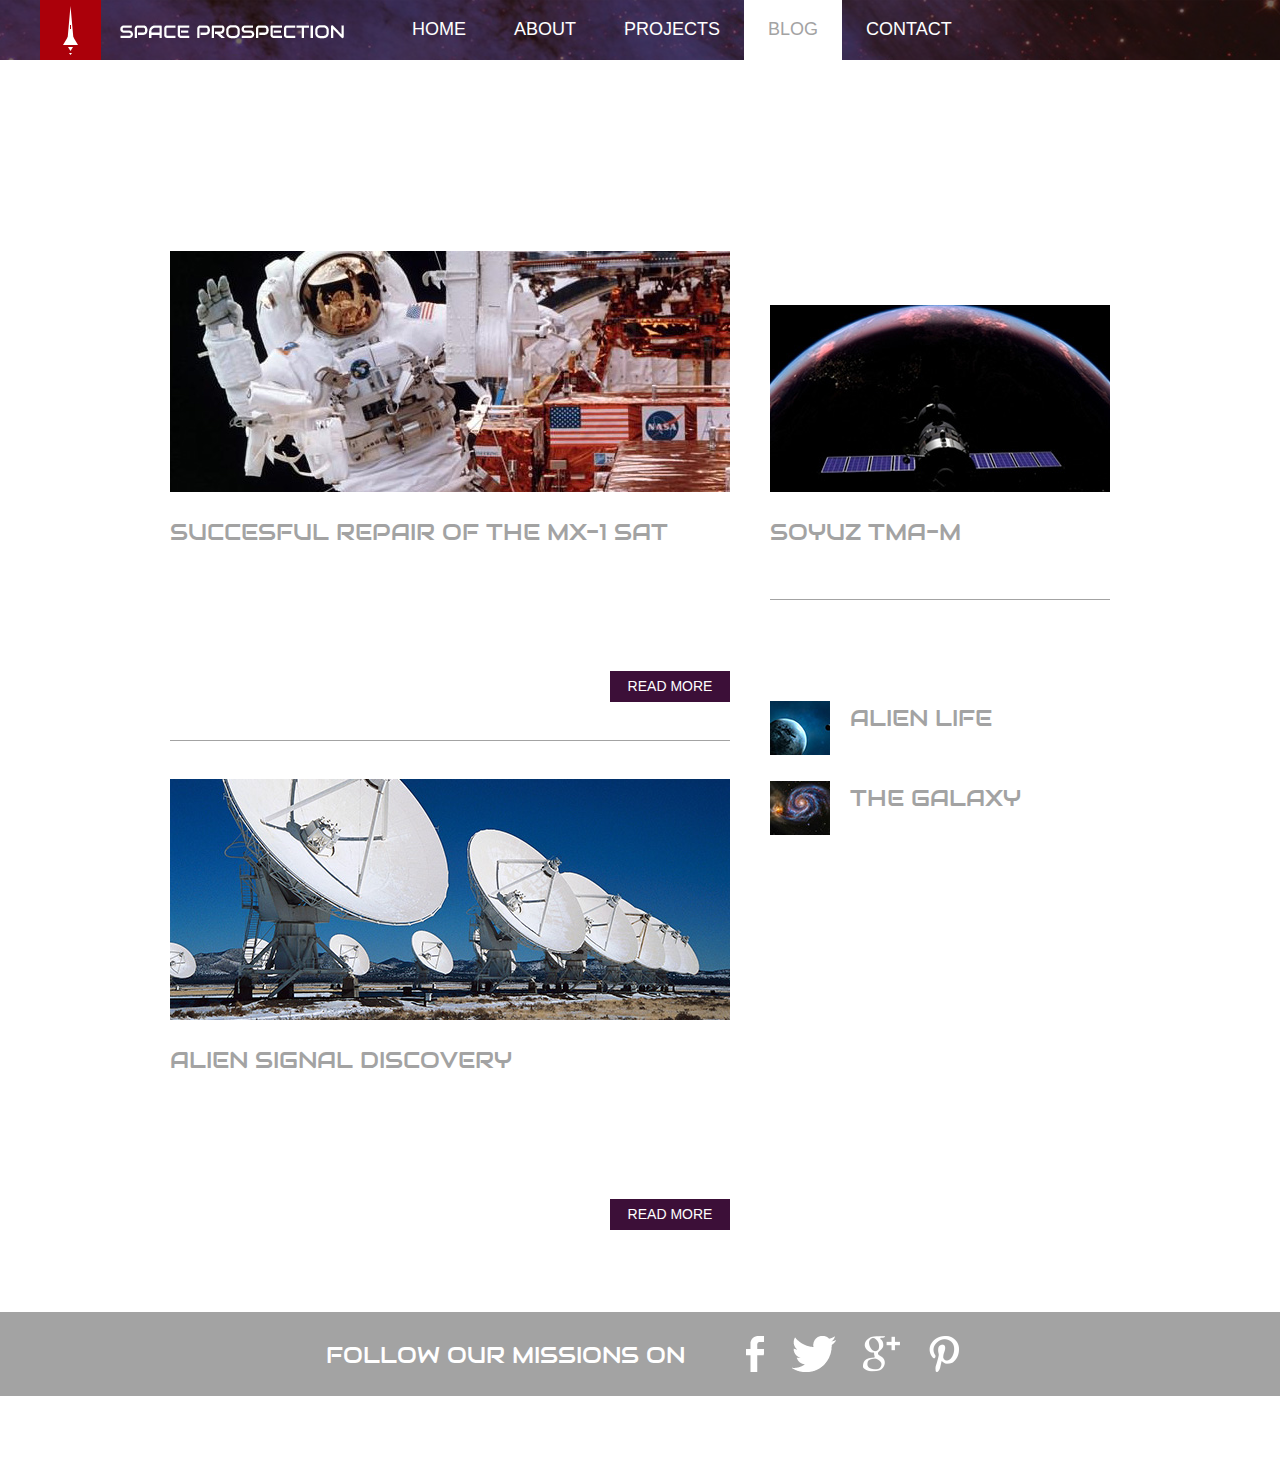
<file: blog.html>
<!doctype html>
<!-- Website template by freewebsitetemplates.com -->
<html>
<head>
	<meta charset="UTF-8">
	<meta name="viewport" content="width=device-width, initial-scale=1.0">
	<title>blog - Space Science Website Template</title>
	<link rel="stylesheet" href="css/style.css" type="text/css">
	<link rel="stylesheet" type="text/css" href="css/mobile.css">
	<script src="js/mobile.js" type="text/javascript"></script>
</head>
<body>
	<div id="page">
		<div id="header">
			<div>
				<a href="index.html" class="logo"><img src="images/logo.png" alt=""></a>
				<ul id="navigation">
					<li>
						<a href="index.html">Home</a>
					</li>
					<li>
						<a href="about.html">About</a>
					</li>
					<li class="menu">
						<a href="projects.html">Projects</a>
						<ul class="primary">
							<li>
								<a href="proj1.html">proj 1</a>
							</li>
						</ul>
					</li>
					<li class="menu selected">
						<a href="blog.html">Blog</a>
						<ul class="secondary">
							<li>
								<a href="singlepost.html">Single post</a>
							</li>
						</ul>
					</li>
					<li>
						<a href="contact.html">Contact</a>
					</li>
				</ul>
			</div>
		</div>
		<div id="body">
			<div class="header">
				<div>
					<h1>Blog</h1>
					<div class="article">
						<ul>
							<li>
								<a href="singlepost.html"><img src="images/astronaut.jpg" alt=""></a>
								<h1>SUCCESFUL REPAIR OF THE MX-1 SAT</h1>
								<span>FEBRUARY 6, 2023</span>
								<p>This website template has been designed by Free Website Templates for you, for free. You can replace all this text with your own text.</p>
								<a href="singlepost.html" class="more">Read More</a>
							</li>
							<li>
								<a href="singlepost.html"><img src="images/satellite-dish.jpg" alt=""></a>
								<h1>ALIEN SIGNAL DISCOVERY</h1>
								<span>FEBRUARY 3, 2023</span>
								<p>You can remove any link to our website from this website template, you're free to use this website template without linking back to us.</p>
								<a href="singlepost.html" class="more">Read More</a>
							</li>
						</ul>
					</div>
					<div class="sidebar">
						<ul>
							<li>
								<h1>FEATURED POSTS</h1>
								<a href="singlepost.html"><img src="images/moon-satellite.jpg" alt=""></a>
								<h2>SOYUZ TMA-M</h2>
								<span>FEBRUARY 6, 2023</span>
							</li>
							<li>
								<h1>RECENT POSTS</h1>
								<ul>
									<li>
										<a href="singlepost.html"><img src="images/alien-life.jpg" alt=""></a>
										<h2>ALIEN LIFE</h2>
										<span>FEBRUARY 3, 2023</span>
									</li>
									<li>
										<a href="singlepost.html"><img src="images/galaxy.jpg" alt=""></a>
										<h2>THE GALAXY</h2>
										<span>FEBRUARY 1, 2023</span>
									</li>
								</ul>
							</li>
						</ul>
					</div>
				</div>
			</div>
		</div>
		<div id="footer">
			<div class="connect">
				<div>
					<h1>FOLLOW OUR  MISSIONS ON</h1>
					<div>
						<a href="http://freewebsitetemplates.com/go/facebook/" class="facebook">facebook</a>
						<a href="http://freewebsitetemplates.com/go/twitter/" class="twitter">twitter</a>
						<a href="http://freewebsitetemplates.com/go/googleplus/" class="googleplus">googleplus</a>
						<a href="http://pinterest.com/fwtemplates/" class="pinterest">pinterest</a>
					</div>
				</div>
			</div>
			<div class="footnote">
				<div>
					<p>&copy; 2023 BY SPACE PROSPECTION | ALL RIGHTS RESERVED</p>
				</div>
			</div>
		</div>
	</div>
</body>
</html>
</file>
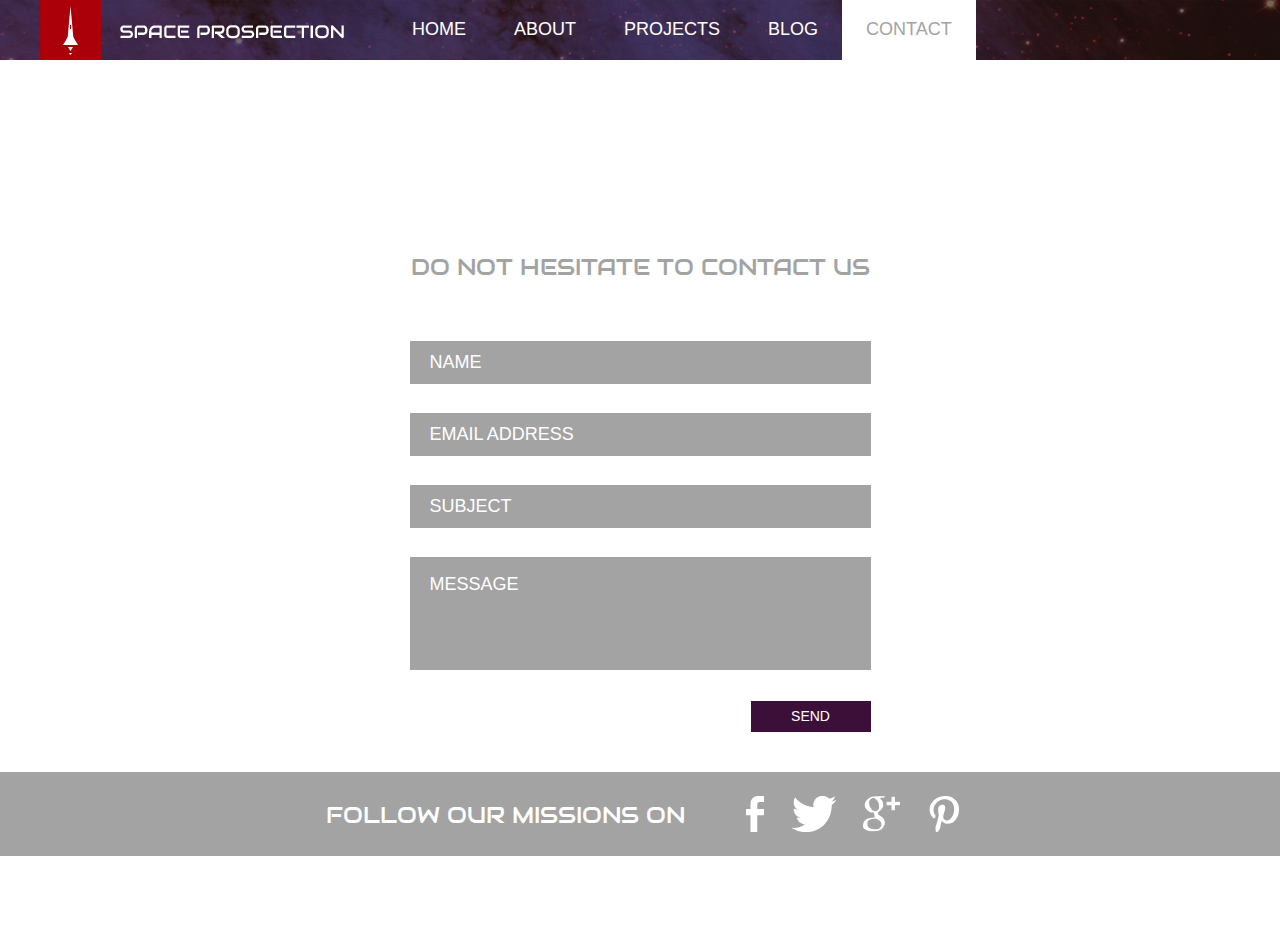
<file: contact.html>
<!doctype html>
<!-- Website template by freewebsitetemplates.com -->
<html>
<head>
	<meta charset="UTF-8">
	<meta name="viewport" content="width=device-width, initial-scale=1.0">
	<title>contact - Space Science Website Template</title>
	<link rel="stylesheet" href="css/style.css" type="text/css">
	<link rel="stylesheet" type="text/css" href="css/mobile.css">
	<script src="js/mobile.js" type="text/javascript"></script>
</head>
<body>
	<div id="page">
		<div id="header">
			<div>
				<a href="index.html" class="logo"><img src="images/logo.png" alt=""></a>
				<ul id="navigation">
					<li>
						<a href="index.html">Home</a>
					</li>
					<li>
						<a href="about.html">About</a>
					</li>
					<li class="menu">
						<a href="projects.html">Projects</a>
						<ul class="primary">
							<li>
								<a href="proj1.html">proj 1</a>
							</li>
						</ul>
					</li>
					<li class="menu">
						<a href="blog.html">Blog</a>
						<ul class="secondary">
							<li>
								<a href="singlepost.html">Single post</a>
							</li>
						</ul>
					</li>
					<li class="selected">
						<a href="contact.html">Contact</a>
					</li>
				</ul>
			</div>
		</div>
		<div id="body">
			<div class="header">
				<div class="contact">
					<h1>Contact</h1>
					<h2>DO NOT HESITATE TO CONTACT US</h2>
					<form action="index.html">
						<input type="text" name="Name" value="Name" onblur="this.value=!this.value?'Name':this.value;" onfocus="this.select()" onclick="this.value='';">
						<input type="text" name="Email Address" value="Email Address" onblur="this.value=!this.value?'Email Address':this.value;" onfocus="this.select()" onclick="this.value='';">
						<input type="text" name="Subject" value="Subject" onblur="this.value=!this.value?'Subject':this.value;" onfocus="this.select()" onclick="this.value='';">
						<textarea name="message" cols="50" rows="7">Message</textarea>
						<input type="submit" value="Send" id="submit">
					</form>
				</div>
			</div>
		</div>
		<div id="footer">
			<div class="connect">
				<div>
					<h1>FOLLOW OUR  MISSIONS ON</h1>
					<div>
						<a href="http://freewebsitetemplates.com/go/facebook/" class="facebook">facebook</a>
						<a href="http://freewebsitetemplates.com/go/twitter/" class="twitter">twitter</a>
						<a href="http://freewebsitetemplates.com/go/googleplus/" class="googleplus">googleplus</a>
						<a href="http://pinterest.com/fwtemplates/" class="pinterest">pinterest</a>
					</div>
				</div>
			</div>
			<div class="footnote">
				<div>
					<p>&copy; 2023 BY SPACE PROSPECTION | ALL RIGHTS RESERVED</p>
				</div>
			</div>
		</div>
	</div>
</body>
</html>
</file>
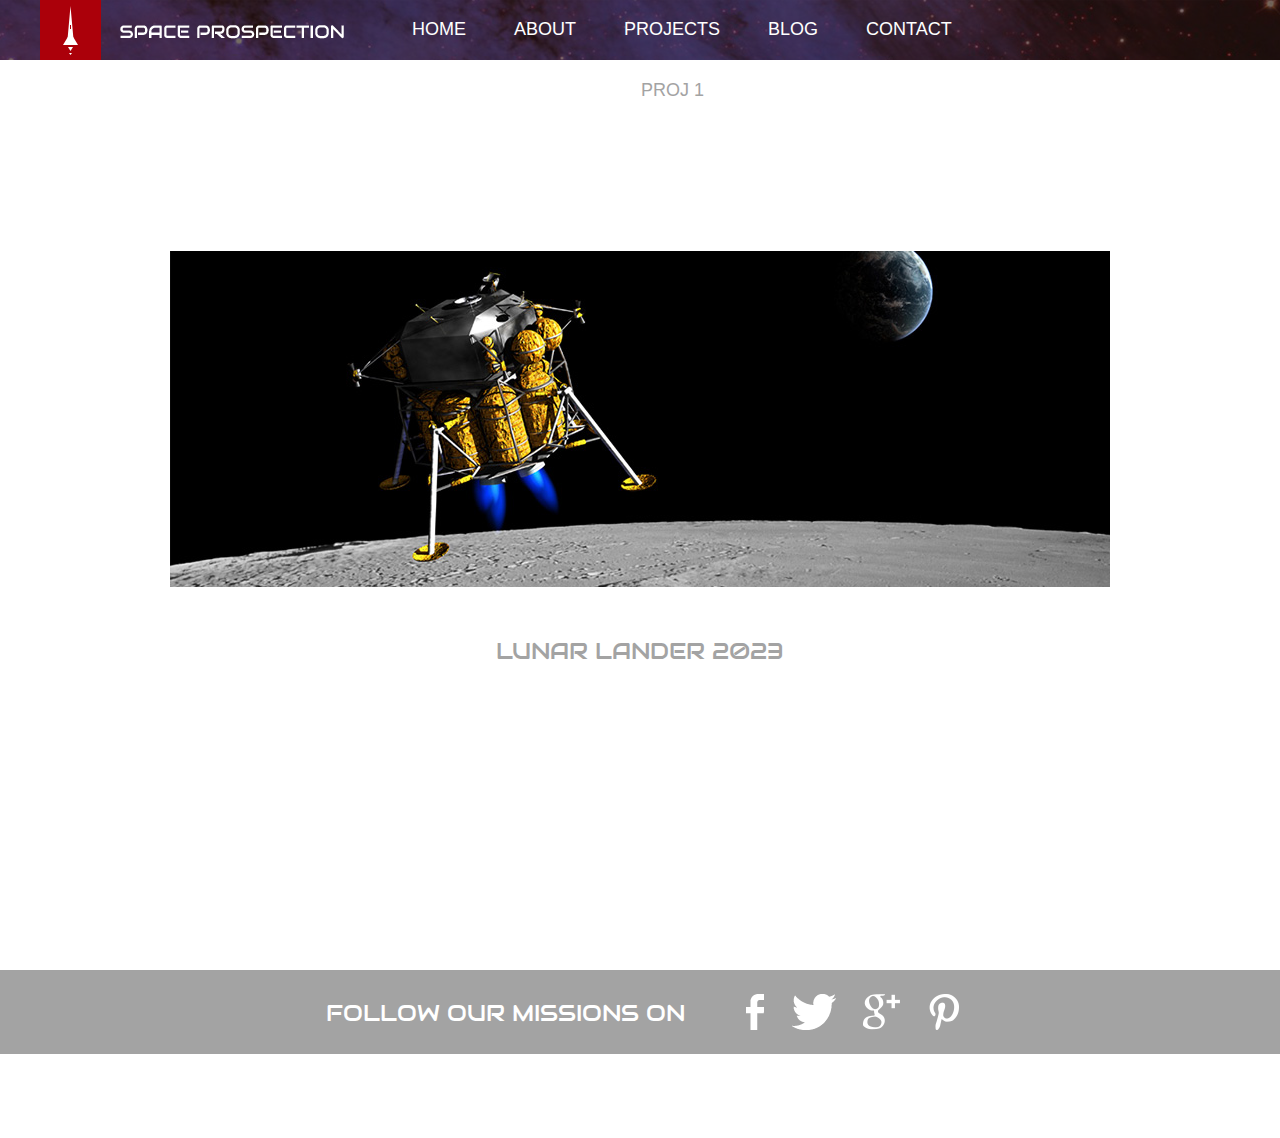
<file: proj1.html>
<!doctype html>
<!-- Website template by freewebsitetemplates.com -->
<html>
<head>
	<meta charset="UTF-8">
	<meta name="viewport" content="width=device-width, initial-scale=1.0">
	<title>proj1 - Space Science Website Template</title>
	<link rel="stylesheet" href="css/style.css" type="text/css">
	<link rel="stylesheet" type="text/css" href="css/mobile.css">
	<script src="js/mobile.js" type="text/javascript"></script>
</head>
<body>
	<div id="page">
		<div id="header">
			<div>
				<a href="index.html" class="logo"><img src="images/logo.png" alt=""></a>
				<ul id="navigation">
					<li>
						<a href="index.html">Home</a>
					</li>
					<li>
						<a href="about.html">About</a>
					</li>
					<li class="menu">
						<a href="projects.html">Projects</a>
						<ul class="primary selected">
							<li>
								<a href="proj1.html">proj 1</a>
							</li>
						</ul>
					</li>
					<li class="menu">
						<a href="blog.html">Blog</a>
						<ul class="secondary">
							<li>
								<a href="singlepost.html">Single post</a>
							</li>
						</ul>
					</li>
					<li>
						<a href="contact.html">Contact</a>
					</li>
				</ul>
			</div>
		</div>
		<div id="body">
			<div class="header">
				<div>
					<h1>Proj 1</h1>
					<img src="images/moon-landing.jpg" alt="">
					<h2>LUNAR LANDER 2023</h2>
					<p>Our website templates are created with inspiration, checked for quality and originality and meticulously sliced and coded. What’s more, they’re absolutely free! You can do a lot with them. You can modify them. You can use them to design websites for clients, so long as you agree with the Terms of Use. You can even remove all our links if you want to.</p>
					<p>Looking for more templates? Just browse through all our Free Website Templates and find what you’re looking for. But if you don’t find any website template you can use, you can try our Free Web Design service and tell us all about it. Maybe you’re looking for something different, something special.</p>
				</div>
			</div>
		</div>
		<div id="footer">
			<div class="connect">
				<div>
					<h1>FOLLOW OUR  MISSIONS ON</h1>
					<div>
						<a href="http://freewebsitetemplates.com/go/facebook/" class="facebook">facebook</a>
						<a href="http://freewebsitetemplates.com/go/twitter/" class="twitter">twitter</a>
						<a href="http://freewebsitetemplates.com/go/googleplus/" class="googleplus">googleplus</a>
						<a href="http://pinterest.com/fwtemplates/" class="pinterest">pinterest</a>
					</div>
				</div>
			</div>
			<div class="footnote">
				<div>
					<p>&copy; 2023 BY SPACE PROSPECTION | ALL RIGHTS RESERVED</p>
				</div>
			</div>
		</div>
	</div>
</body>
</html>
</file>
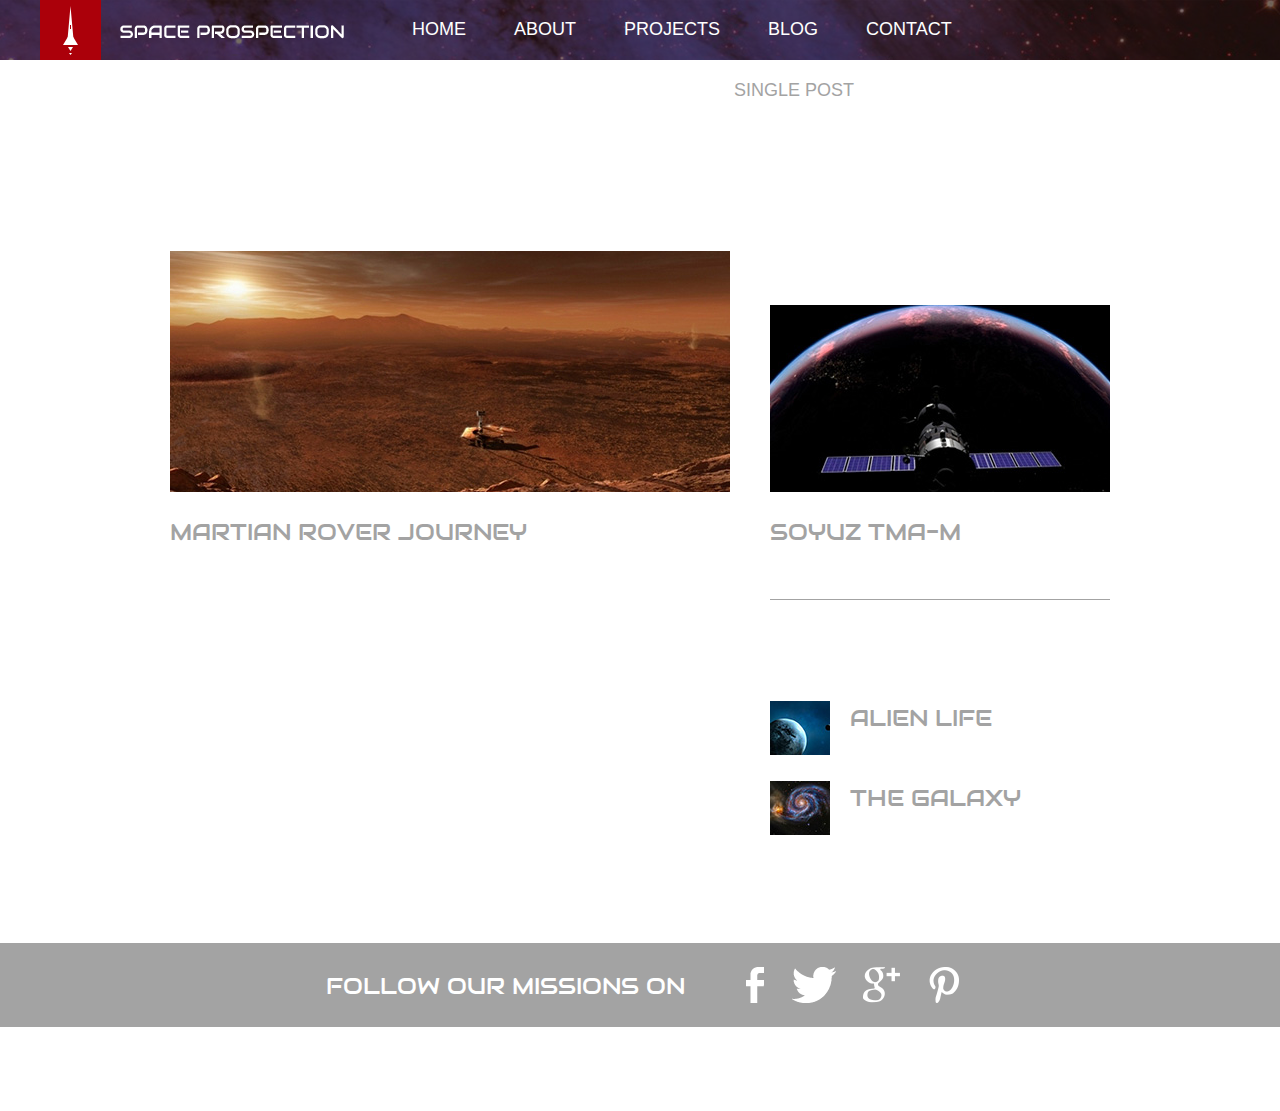
<file: singlepost.html>
<!doctype html>
<!-- Website template by freewebsitetemplates.com -->
<html>
<head>
	<meta charset="UTF-8">
	<meta name="viewport" content="width=device-width, initial-scale=1.0">
	<title>singlepost - Space Science Website Template</title>
	<link rel="stylesheet" href="css/style.css" type="text/css">
	<link rel="stylesheet" type="text/css" href="css/mobile.css">
	<script src="js/mobile.js" type="text/javascript"></script>
</head>
<body>
	<div id="page">
		<div id="header">
			<div>
				<a href="index.html" class="logo"><img src="images/logo.png" alt=""></a>
				<ul id="navigation">
					<li>
						<a href="index.html">Home</a>
					</li>
					<li>
						<a href="about.html">About</a>
					</li>
					<li class="menu">
						<a href="projects.html">Projects</a>
						<ul class="primary">
							<li>
								<a href="proj1.html">proj 1</a>
							</li>
						</ul>
					</li>
					<li class="menu">
						<a href="blog.html">Blog</a>
						<ul class="secondary selected">
							<li>
								<a href="singlepost.html">Single post</a>
							</li>
						</ul>
					</li>
					<li>
						<a href="contact.html">Contact</a>
					</li>
				</ul>
			</div>
		</div>
		<div id="body">
			<div class="header">
				<div>
					<h1>Single Post</h1>
					<div class="article">
						<img src="images/martianrover-journey.jpg" alt="">
						<h1>MARTIAN ROVER JOURNEY</h1>
						<span>FEBRUARY 6, 2023</span>
						<p>Our website templates are created with inspiration, checked for quality and originality and meticulously sliced and coded. What’s more, they’re absolutely free! You can do a lot with them. You can modify them. You can use them to design websites for clients, so long as you agree with the Terms of Use. You can even remove all our links if you want to.</p>
						<p>Looking for more templates? Just browse through all our Free Website Templates and find what you’re looking for. But if you don’t find any website template you can use, you can try our Free Web Design service and tell us all about it. Maybe you’re looking for something different, something special. And we love the challenge of doing something different and something special.</p>
					</div>
					<div class="sidebar">
						<ul>
							<li>
								<h1>FEATURED POSTS</h1>
								<a href="blog.html"><img src="images/moon-satellite.jpg" alt=""></a>
								<h2>SOYUZ TMA-M</h2>
								<span>FEBRUARY 6, 2023</span>
							</li>
							<li>
								<h1>RECENT POSTS</h1>
								<ul>
									<li>
										<a href="blog.html"><img src="images/alien-life.jpg" alt=""></a>
										<h2>ALIEN LIFE</h2>
										<span>FEBRUARY 3, 2023</span>
									</li>
									<li>
										<a href="blog.html"><img src="images/galaxy.jpg" alt=""></a>
										<h2>THE GALAXY</h2>
										<span>FEBRUARY 1, 2023</span>
									</li>
								</ul>
							</li>
						</ul>
					</div>
				</div>
			</div>
		</div>
		<div id="footer">
			<div class="connect">
				<div>
					<h1>FOLLOW OUR  MISSIONS ON</h1>
					<div>
						<a href="http://freewebsitetemplates.com/go/facebook/" class="facebook">facebook</a>
						<a href="http://freewebsitetemplates.com/go/twitter/" class="twitter">twitter</a>
						<a href="http://freewebsitetemplates.com/go/googleplus/" class="googleplus">googleplus</a>
						<a href="http://pinterest.com/fwtemplates/" class="pinterest">pinterest</a>
					</div>
				</div>
			</div>
			<div class="footnote">
				<div>
					<p>&copy; 2023 BY SPACE PROSPECTION | ALL RIGHTS RESERVED</p>
				</div>
			</div>
		</div>
	</div>
</body>
</html>
</file>
<file: css/style.css>
/* Website template by freewebsitetemplates.com */
body {
	margin: 0;
	padding: 0;
	position: relative;
	width: auto;
}
body #page {
	background: url("../images/bg-home.jpg") no-repeat scroll center top #ffffff;
	margin: 0;
	overflow: hidden;
	padding: 0;
	width: auto;
	z-index: 3;
}
a {
	text-decoration: none;
	outline: none;
}
a:active {
	background: none;
}
img {
	border: none;
}
/*-------------------------------------------FONTS---------------------------------------------*/
@font-face {
	font-family: 'audiowide-regular-webfont';
	src: url('../fonts/audiowide-regular-webfont.eot');
	src: url('../fonts/audiowide-regular-webfont.woff') format('woff'), url('../fonts/audiowide-regular-webfont.ttf') format('truetype'), url('../fonts/audiowide-regular-webfont.svg') format('svg');
}
/*----------------------------------------header-styles---------------------------------------*/
#header {
	background: url(../images/bg-transparent1.png) repeat;
	margin: 0;
	min-height: 60px;
	padding: 0;
	width: auto;
}
#header div {
	margin: 0 auto;
	max-width: 1200px;
	min-height: 60px;
	padding: 0 10px;
}
#header div a.logo {
	display: block;
	float: left;
	height: 60px;
	margin: 0 44px 0 0;
	padding: 0;
	width: 304px;
}
#header div a img {
	display: block;
	margin: 0;
	padding: 0;
	width: auto;
}
#header div ul {
	display: inline-block;
	float: left;
	list-style: none;
	margin: 0;
	padding: 0;
	width: auto;
}
#header div ul li {
	float: left;
	margin: 0;
	padding: 0;
	width: auto;
}
#header div ul li a {
	color: #ffffff;
	display: block;
	font-family: Arial;
	font-size: 18px;
	font-weight: normal;
	line-height: 59px;
	margin: 0;
	min-height: 60px;
	padding: 0 24px;
 *padding: 0 23px; /* Needed for IE8 and old versions */
	text-align: center;
	text-transform: uppercase;
	width: auto;
}
#header div ul li a:hover {
	background-color: #620031;
	color: #ffffff;
}
#header div ul li.selected a {
	background-color: #ffffff;
	color: #a3a3a3;
}
#header div ul li.menu {
	position: relative;
}
#header div ul li.menu ul {
	display: block;
	left: -99999px;
	list-style: none;
	margin: 0;
	padding: 0;
	position: absolute;
	top: 60px;
	width: 142px;
	z-index: 50;
}
#header div ul li.menu:hover ul.primary {
	left: 31px;
}
#header div ul li.menu ul.primary.selected {
	left: 31px;
}
#header div ul li.menu:hover ul.secondary {
	left: -20px;
}
#header div ul li.menu ul.secondary.selected {
	left: -20px;
}
#header div ul li.menu ul li {
	margin: 0;
	padding: 0;
	width: auto;
}
#header div ul li.menu ul li a {
	background-color: #620031;
	color: #ffffff;
	display: block;
	font-family: Arial;
	font-size: 18px;
	font-weight: normal;
	line-height: 60px;
	margin: 0;
	min-height: 60px;
	padding: 0 10px;
	text-align: center;
	text-transform: uppercase;
	width: auto;
}
#header div ul li.menu ul.primary.selected li a, #header div ul li.menu ul.secondary.selected li a {
	background-color: #ffffff;
	color: #a3a3a3;
}
/*----------------------------------------body-home-styles---------------------------------------*/
#body {
	background-color: #ffffff;
	margin: 0;
	min-height: 700px;
	overflow: hidden;
	padding: 0;
	width: 100%;
}
#body.home {
	background: none;
	margin: 0;
	min-height: 1000px;
	overflow: hidden;
	padding: 0;
	width: 100%;
}
#body.home .header {
	background: none;
	margin: 0;
	overflow: hidden;
	padding: 0;
	width: 100%;
}
#body.home .header div {
	margin: 0 auto;
	max-width: 940px;
	overflow: hidden;
	padding: 0 10px;
	position: relative;
}
#body.home .header div img.satellite {
	display: block;
	left: 10px;
	margin: 0;
	padding: 0;
	position: absolute;
	top: 41px;
	width: auto;
	z-index: 50;
}
ul.mcmp {
	padding:20px;
}
#body.home .header div h1 {
	color: #FFFFFF;
	display: block;
	float: right;
	font-family: audiowide-regular-webfont;
	font-size: 60px;
	font-weight: normal;
	line-height: 60px;
	margin: 187px 0 27px;
	padding: 0 38px 0 399px;
	position: relative;
	text-align: right;
	text-transform: uppercase;
	width: 503px;
	z-index: 60;
}
#body.home .header div h2 {
	color: #FFFFFF;
	display: block;
	float: right;
	font-family: Arial;
	font-size: 43px;
	font-weight: normal;
	line-height: 43px;
	margin: 0 0 36px;
	padding: 0 146px 0 506px;
	position: relative;
	text-align: right;
	text-transform: uppercase;
	width: 288px;
	z-index: 60;
}
#body.home .header div a.more {
	background-color: #ffffff;
	color: #a3a3a3;
	display: block;
	float: right;
	font-family: Arial;
	font-size: 18px;
	font-weight: normal;
	height: 49px;
	line-height: 49px;
	margin: 0 200px 0 0;
	padding: 0;
	text-align: center;
	text-transform: uppercase;
	position: relative;
	width: 180px;
	z-index: 55;
}
#body.home .header div a.more:hover {
	background-color: #ab000b;
	color: #ffffff;
}
#body.home .header div h3 {
	background: url("../images/bg-transparent1.png") repeat;
	color: #A3A3A3;
	float: left;
	font-family: audiowide-regular-webfont;
	font-size: 23px;
	font-weight: normal;
	line-height: 23px;
	margin: 96px 0 0;
 *margin: 102px 0 0;/* Needed for IE8 and old versions */
	min-height: 27px;
	padding: 17px 0 10px;
	position: relative;
	text-align: center;
	text-transform: uppercase;
	width: 940px;
}
#body.home .header div ul {
	display: inline-block;
	list-style: none outside none;
	margin: 0 0 -6px;
	overflow: hidden;
	padding: 0;
	width: auto;
	margin-top:250px;
}
#body.home .header div ul li:first-child {
	padding: 0;
}
#body.home .header div ul li {
	border: medium none;
	float: left;
	margin: 0;
	padding: 0;
	width: auto;
}
#body.home .header div ul li a {
	display: block;
	float: none;
	height: 156px;
	margin: 0;
	padding: 0;
	width: 235px;
}
#body.home .header div ul li a img {
	cursor: pointer;
	filter: alpha(opacity=100);/* Needed for IE8 and old versions */
	opacity: 1.0;
	display: block;
	margin: 0;
	padding: 0;
	width: auto;
}
#body.home .header div ul li a img:hover {
	filter: alpha(opacity=70);/* Needed for IE8 and old versions */
	opacity: 0.7;
}
#body.home .body {
	background-color: #630031;
	margin: 0;
	min-height: 168px;
	overflow: hidden;
	padding: 0;
	width: 100%;
}
#body.home .body div {
	margin: 0 auto;
	max-width: 940px;
	overflow: hidden;
	padding: 31px 10px 0;
}
#body.home .body div h1 {
	color: #FFFFFF;
	display: block;
	font-family: audiowide-regular-webfont;
	font-size: 32px;
	font-weight: normal;
	line-height: 32px;
	margin: 0 auto 24px;
	padding: 0;
	text-align: center;
	text-transform: uppercase;
	width: 780px;
}
#body.home .body div p {
	color: #ffffff;
	display: block;
	font-family: Arial;
	font-size: 18px;
	font-weight: normal;
	line-height: 24px;
	margin: 0 auto;
	padding: 0;
	text-align: center;
	width: 780px;
}
#body.home .body div p a {
	color: #ffffff;
	font-family: Arial;
	font-size: 18px;
	font-weight: normal;
	line-height: 24px;
	margin: 0 auto;
	padding: 0;
	text-decoration: underline;
}
#body.home .body div p a:hover {
	color: #a3a3a3;
}
#body.home .footer {
	background-color: #ffffff;
	margin: 0;
	overflow: hidden;
	padding: 0;
	width: 100%;
}
#body.home .footer div {
	margin: 0 auto;
	max-width: 960px;
	overflow: hidden;
	padding: 32px 0 16px;
}
#body.home .footer div ul {
	display: inline-block;
	list-style: none;
	margin: 0;
	overflow: hidden;
	padding: 0;
	width: auto;
}
#body.home .footer div ul li:first-child {
	float: left;
	margin: 0 10px;
	padding: 0;
	width: 460px;
}
#body.home .footer div ul li {
	float: left;
	margin: 0 0 0 10px;
	padding: 0 0 0 20px;
	width: 440px;
}
#body.home .footer div ul li h1 {
	color: #FFFFFF;
	font-family: audiowide-regular-webfont;
	font-size: 32px;
	font-weight: normal;
	line-height: 32px;
	margin: 0 0 44px;
	padding: 0;
	text-align: left;
	text-transform: uppercase;
	width: auto;
}
#body.home .footer div ul li a {
	display: block;
	height: 258px;
	margin: 0;
	position: relative;
	padding: 0;
	width: 460px;
}
#body.home .footer div ul li a img {
	cursor: pointer;
	filter: alpha(opacity=100);/* Needed for IE8 and old versions */
	opacity: 1.0;
	display: block;
	margin: 0;
	padding: 0;
	width: auto;
}
#body.home .footer div ul li a:hover img {
	filter: alpha(opacity=70);/* Needed for IE8 and old versions */
	opacity: 0.7;
}
#body.home .footer div ul li a span {
	background: url(../images/icons.png) no-repeat 0 -152px;
	display: block;
	height: 72px;
	left: 199px;
	margin: 0;
	padding: 0;
	position: absolute;
	top: 94px;
	width: 62px;
}
#body.home .footer div ul li a:hover span {
	background: url(../images/icons.png) no-repeat 0 -226px;
}
#body.home .footer div ul li ul {
	display: inline-block;
	list-style: none outside none;
	margin: 0;
	overflow: hidden;
	padding: 0;
	width: 440px;
}
#body.home .footer div ul li ul li {
	border-top: 1px solid #A3A3A3;
	float: none;
	margin: 0;
	overflow: hidden;
	padding: 39px 10px 38px 0;
	width: 440px;
}
#body.home .footer div ul li ul li:first-child {
	border: medium none;
	margin: 0;
	padding: 0 0 38px;
	width: 440px;
}
#body.home .footer div ul li ul li a {
	display: block;
	float: left;
	height: 90px;
	margin: 0 20px 0 0;
	padding: 0;
	width: 100px;
}
#body.home .footer div ul li ul li a img {
	cursor: pointer;
	filter: alpha(opacity=100);/* Needed for IE8 and old versions */
	opacity: 1.0;
	display: block;
	margin: 0;
	padding: 0;
	width: auto;
}
#body.home .footer div ul li ul li a img:hover {
	filter: alpha(opacity=70);/* Needed for IE8 and old versions */
	opacity: 0.7;
}
#body.home .footer div ul li ul li h1 {
	color: #A3A3A3;
	float: left;
	font-family: audiowide-regular-webfont;
	font-size: 23px;
	font-weight: normal;
	line-height: 23px;
	margin: 0;
	padding: 4px 0 8px;
	text-align: left;
	text-transform: uppercase;
	width: 310px;
}
#body.home .footer div ul li ul li span {
	color: #FFFFFF;
	display: block;
	float: left;
	font-family: Arial;
	font-size: 14px;
	font-weight: normal;
	line-height: 14px;
	margin: 0 0 10px;
	padding: 0;
	text-align: left;
	text-transform: uppercase;
	width: 310px;
}
#body.home .footer div ul li ul li a.more {
	background-color: #3c0f38;
	color: #ffffff;
	display: block;
	float: right;
	font-family: Arial;
	font-size: 14px;
	font-weight: normal;
	height: 31px;
	line-height: 31px;
	margin: 0;
	padding: 0;
	text-align: center;
	text-transform: uppercase;
	width: 120px;
}
#body.home .footer div ul li ul li a.more:hover {
	background-color: #620031;
}
/*----------------------------------------body-styles---------------------------------------*/
#body.about .header {
	background: url(../images/bg-about.jpg) no-repeat center top #ffffff;
	margin: 0;
	min-height: 455px;
	padding: 0;
	width: 100%;
}
#body.about .header div, #body .header div {
	margin: 0 auto;
	max-width: 960px;
	overflow: hidden;
	padding: 65px 0 40px;
}
#body.about .header div h1, #body .header div h1 {
	color: #FFFFFF;
	display: block;
	font-family: audiowide-regular-webfont;
	font-size: 36px;
	font-weight: normal;
	line-height: 36px;
	margin: 0 auto 87px;
	padding: 0;
	text-align: center;
	text-transform: uppercase;
	width: 940px;
}
#body.about .header div h2 {
	color: #FFFFFF;
	display: block;
	font-family: audiowide-regular-webfont;
	font-size: 32px;
	font-weight: normal;
	line-height: 32px;
	margin: 0 auto 24px;
	padding: 0;
	text-align: center;
	text-transform: uppercase;
	width: 820px;
}
#body.about .header div p {
	color: #ffffff;
	display: block;
	font-family: Arial;
	font-size: 18px;
	font-weight: normal;
	line-height: 24px;
	margin: 0 auto;
	padding: 0;
	text-align: center;
	width: 820px;
}
#body.about .header div p a {
	color: #ffffff;
	font-family: Arial;
	font-size: 18px;
	font-weight: normal;
	line-height: 24px;
	margin: 0;
	padding: 0;
	text-decoration: underline;
}
#body.about .header div p a:hover {
	color: #a3a3a3;
}
#body.about .body {
	background-color: #620031;
	margin: 0;
	min-height: 253px;
	overflow: hidden;
	padding: 0;
	width: 100%;
}
#body.about .body div {
	margin: 0 auto;
	max-width: 940px;
	overflow: hidden;
	padding: 36px 10px 35px;
}
#body.about .body div h2 {
	color: #A3A3A3;
	float: left;
	font-family: audiowide-regular-webfont;
	font-size: 23px;
	font-weight: normal;
	line-height: 23px;
	margin: 18px 0 26px;
	padding: 0;
	text-align: left;
	text-transform: uppercase;
	width: 620px;
}
#body.about .body div p {
	color: #ffffff;
	display: block;
	float: left;
	font-family: Arial;
	font-size: 14px;
	font-weight: normal;
	line-height: 24px;
	margin: 0;
	padding: 0;
	text-align: left;
	width: 620px;
}
#body.about .body div p a {
	color: #ffffff;
	font-family: Arial;
	font-size: 14px;
	font-weight: normal;
	line-height: 24px;
	margin: 0;
	padding: 0;
	text-decoration: underline;
}
#body.about .body div p a:hover {
	color: #a3a3a3;
}
#body.about .body div img {
	display: block;
	float: right;
	margin: 0;
	padding: 0;
	width: auto;
}
#body.about .footer {
	background-color: #ffffff;
	margin: 0;
	min-height: 366px;
	padding: 0;
	width: 100%;
}
#body.about .footer div {
	margin: 0 auto;
	overflow: hidden;
	padding: 79px 0 0 10px;
	width: 950px;
}
#body.about .footer div h2 {
	color: #A3A3A3;
	float: right;
	font-family: audiowide-regular-webfont;
	font-size: 23px;
	font-weight: normal;
	line-height: 23px;
	margin: 34px 0 24px;
	padding: 0;
	text-align: left;
	text-transform: uppercase;
	width: 557px;
}
#body.about .footer div p {
	color: #ffffff;
	display: block;
	float: right;
	font-family: Arial;
	font-size: 18px;
	font-weight: normal;
	line-height: 24px;
	margin: 0 auto;
	padding: 0;
	text-align: left;
	width: 557px;
}
#body.about .footer div p a {
	color: #ffffff;
	font-family: Arial;
	font-size: 18px;
	font-weight: normal;
	line-height: 24px;
	margin: 0 auto;
	padding: 0;
	text-decoration: underline;
}
#body.about .footer div p a:hover {
	color: #a3a3a3;
}
#body.about .footer div img {
	float: left;
	display: block;
	margin: 0;
	padding: 0;
	width: auto;
}
#body.about .section {
	background-color: #3c0f38;
	margin: 0;
	min-height: 234px;
	padding: 0;
	width: auto;
}
#body.about .section div {
	margin: 0 auto;
	max-width: 960px;
	overflow: hidden;
	padding: 58px 0 55px;
}
#body.about .section div h2 {
	color: #A3A3A3;
	display: block;
	font-family: audiowide-regular-webfont;
	font-size: 23px;
	font-weight: normal;
	line-height: 23px;
	margin: 0 auto 26px;
	padding: 0;
	text-align: center;
	text-transform: uppercase;
	width: 780px;
}
#body.about .section div p {
	color: #ffffff;
	display: block;
	font-family: Arial;
	font-size: 14px;
	font-weight: normal;
	line-height: 24px;
	margin: 0 auto;
	padding: 0;
	text-align: center;
	width: 780px;
}
#body.about .section div p a {
	color: #ffffff;
	font-family: Arial;
	font-size: 14px;
	font-weight: normal;
	line-height: 24px;
	margin: 0;
	padding: 0;
	text-decoration: underline;
}
#body.about .section div p a:hover {
	color: #a3a3a3;
}
#body .header {
	margin: 0 auto;
	padding: 0;
	width: 100%;
}
#body .header div ul {
	display: inline-block;
	max-width: 940px;
	list-style: none outside none;
	margin: 0;
	padding: 3px 10px 0;
}
#body .header div ul li:first-child {
	border: none;
	padding: 0 0 38px;
}
#body .header div ul li {
	border-top: 1px solid #A3A3A3;
	margin: 0;
	overflow: hidden;
	padding: 38px 0;
	width: auto;
}
#body .header div ul li a {
	display: block;
	float: left;
	height: 217px;
	margin: 0 40px 0 0;
	padding: 0;
	width: 380px;
}
#body .header div ul li a img {
	cursor: pointer;
	filter: alpha(opacity=100);/* Needed for IE8 and old versions */
	opacity: 1.0;
	display: block;
	margin: 0;
	padding: 0;
	width: auto;
}
#body .header div ul li a img:hover {
	filter: alpha(opacity=70);/* Needed for IE8 and old versions */
	opacity: 0.7;
}
#body .header div ul li div {
	float: left;
	margin: 0;
	overflow: hidden;
	padding: 0;
	width: 520px;
}
#body .header div ul li div h1 {
	color: #A3A3A3;
	font-family: audiowide-regular-webfont;
	font-size: 23px;
	font-weight: normal;
	line-height: 23px;
	margin: 0 0 26px;
	padding: 0;
	text-align: left;
	text-transform: uppercase;
	width: 520px;
}
#body .header div ul li div p {
	color: #000;
	font-family: Arial;
	font-size: 14px;
	font-weight: normal;
	line-height: 24px;
	margin: 0 0 41px;
	padding: 0;
	text-align: left;
	width: 520px;
}
#body .header div ul li div p a {
	color: #FFFFFF;
	display: inline;
	float: none;
	font-family: Arial;
	font-size: 14px;
	font-weight: normal;
	height: auto;
	line-height: 24px;
	margin: 0;
	padding: 0;
	text-decoration: underline;
	width: auto;
}
#body .header div ul li div p a:hover {
	color: #a3a3a3;
}
#body .header div ul li div a.more {
	background-color: #3c0f38;
	color: #ffffff;
	display: block;
	float: right;
	font-family: Arial;
	font-size: 14px;
	font-weight: normal;
	height: 31px;
	line-height: 31px;
	margin: 0;
	padding: 0;
	text-align: center;
	text-transform: uppercase;
	width: 120px;
}
#body .header div ul li div a.more:hover {
	background-color: #620031;
}
#body .header div img {
	display: block;
	margin: 0 auto;
	padding: 3px 0 0;
	width: auto;
}
#body .header div h2 {
	color: #A3A3A3;
	display: block;
	font-family: audiowide-regular-webfont;
	font-size: 23px;
	font-weight: normal;
	line-height: 23px;
	margin: 0 auto;
	padding: 53px 0 27px;
	text-align: center;
	text-transform: uppercase;
	width: 780px;
}
#body .header div p {
	color: #FFFFFF;
	display: block;
	font-family: Arial;
	font-size: 14px;
	font-weight: normal;
	line-height: 24px;
	margin: 0 auto 48px;
	padding: 0;
	text-align: center;
	width: 780px;
}
#body .header div p a {
	color: #ffffff;
	font-family: Arial;
	font-size: 14px;
	font-weight: normal;
	line-height: 24px;
	margin: 0 auto;
	padding: 0;
	text-decoration: underline;
}
#body .header div p a:hover {
	color: #a3a3a3;
}
#body .header div .article {
	float: left;
	margin: 0 40px 0 10px;
	padding: 0;
	width: 560px;
}
#body .header div .article ul {
	display: inline-block;
	list-style: none outside none;
	margin: 0;
	padding: 3px 0 0;
	width: 560px;
}
#body .header div .article ul li:first-child {
	border: none;
	padding: 0 0 38px;
}
#body .header div .article ul li {
	border-top: 1px solid #a3a3a3;
	margin: 0;
	overflow: hidden;
	padding: 38px 0 38px;
	width: auto;
}
#body .header div .article ul li a {
	display: block;
	height: 241px;
	margin: 0 0 29px;
	padding: 0;
	width: 560px;
}
#body .header div .article ul li a img {
	cursor: pointer;
	filter: alpha(opacity=100);/* Needed for IE8 and old versions */
	opacity: 1.0;
	display: block;
	margin: 0;
	padding: 0;
	width: auto;
}
#body .header div .article ul li a img:hover {
	filter: alpha(opacity=70);/* Needed for IE8 and old versions */
	opacity: 0.7;
}
#body .header div .article ul li h1 {
	color: #A3A3A3;
	font-family: audiowide-regular-webfont;
	font-size: 23px;
	font-weight: normal;
	line-height: 23px;
	margin: 0 0 8px;
	padding: 0;
	text-align: left;
	text-transform: uppercase;
	width: auto;
}
#body .header div .article ul li span {
	color: #FFFFFF;
	display: block;
	font-family: Arial;
	font-size: 14px;
	font-weight: normal;
	line-height: 14px;
	margin: 0 0 28px;
	padding: 0;
	text-align: left;
	text-transform: uppercase;
	width: auto;
}
#body .header div .article ul li p {
	color: #FFFFFF;
	font-family: Arial;
	font-size: 14px;
	font-weight: normal;
	line-height: 24px;
	margin: 0 0 29px;
	padding: 0;
	text-align: left;
	width: auto;
}
#body .header div .article ul li p a {
	color: #FFFFFF;
	display: inline;
	float: none;
	font-family: Arial;
	font-size: 14px;
	font-weight: normal;
	height: auto;
	line-height: 24px;
	margin: 0;
	padding: 0;
	text-decoration: underline;
	width: auto;
}
#body .header div .article ul li p a:hover {
	color: #a3a3a3;
}
#body .header div .article ul li a.more {
	background-color: #3c0f38;
	color: #ffffff;
	display: block;
	float: right;
	font-family: Arial;
	font-size: 14px;
	font-weight: normal;
	height: 31px;
	line-height: 31px;
	margin: 0;
	padding: 0;
	text-align: center;
	text-transform: uppercase;
	width: 120px;
}
#body .header div .article ul li a.more:hover {
	background-color: #620031;
}
#body .header div .sidebar {
	float: left;
	margin: 0;
	padding: 0;
	width: 340px;
}
#body .header div .sidebar ul {
	display: inline-block;
	list-style: none;
	margin: 0;
	padding: 0;
	width: 340px;
}
#body .header div .sidebar ul li:first-child {
	border: medium none;
	padding: 0 0 34px;
}
#body .header div .sidebar ul li {
	border-top: 1px solid #A3A3A3;
	margin: 0;
	overflow: hidden;
	padding: 32px 0 34px;
	width: auto;
}
#body .header div .sidebar ul li h1 {
	color: #FFFFFF;
	font-family: audiowide-regular-webfont;
	font-size: 32px;
	font-weight: normal;
	line-height: 32px;
	margin: 0 0 25px;
	padding: 0;
	text-align: left;
	text-transform: uppercase;
	width: 340px;
}
#body .header div .sidebar ul li a {
	display: block;
	float: none;
	height: 187px;
	margin: 0 0 29px;
	padding: 0;
	width: 34px;
}
#body .header div .sidebar ul li a img {
	cursor: pointer;
	filter: alpha(opacity=100);/* Needed for IE8 and old versions */
	opacity: 1.0;
	display: block;
	margin: 0;
	padding: 0;
	width: auto;
}
#body .header div .sidebar ul li a img:hover {
	filter: alpha(opacity=70);/* Needed for IE8 and old versions */
	opacity: 0.7;
}
#body .header div .sidebar ul li h2 {
	color: #A3A3A3;
	font-family: audiowide-regular-webfont;
	font-size: 23px;
	font-weight: normal;
	line-height: 23px;
	margin: 0 0 7px;
	padding: 0;
	text-align: left;
	text-transform: uppercase;
	width: auto;
}
#body .header div .sidebar ul li span {
	color: #ffffff;
	display: block;
	font-family: Arial;
	font-size: 14px;
	font-weight: normal;
	line-height: 14px;
	margin: 0;
	padding: 0;
	text-align: left;
	text-transform: uppercase;
	width: auto;
}
#body .header div .sidebar ul li ul {
	display: inline-block;
	list-style: none outside none;
	margin: 0;
	padding: 12px 0 0;
	width: 340px;
}
#body .header div .sidebar ul li ul li:first-child {
	padding: 0;
}
#body .header div .sidebar ul li ul li {
	border: medium none;
	margin: 0 0 26px;
	overflow: hidden;
	padding: 0;
	width: auto;
}
#body .header div .sidebar ul li ul li a {
	display: block;
	float: left;
	height: 54px;
	margin: 0 20px 0 0;
	padding: 0;
	width: 60px;
}
#body .header div .sidebar ul li ul li a img {
	cursor: pointer;
	filter: alpha(opacity=100);/* Needed for IE8 and old versions */
	opacity: 1.0;
	display: block;
	margin: 0;
	padding: 0;
	width: auto;
}
#body .header div .sidebar ul li ul li a img:hover {
	filter: alpha(opacity=70);/* Needed for IE8 and old versions */
	opacity: 0.7;
}
#body .header div .sidebar ul li ul li h2 {
	color: #A3A3A3;
	float: left;
	font-family: audiowide-regular-webfont;
	font-size: 23px;
	font-weight: normal;
	line-height: 23px;
	margin: 6px 0 11px;
	padding: 0;
	text-align: left;
	text-transform: uppercase;
	width: 260px;
}
#body .header div .sidebar ul li ul li span {
	color: #ffffff;
	display: block;
	float: left;
	font-family: Arial;
	font-size: 14px;
	line-height: 14px;
	margin: 0;
	padding: 0;
	text-align: left;
	text-transform: uppercase;
	width: auto;
}
#body .header div .article img {
	display: block;
	margin: 3px 0 29px;
	padding: 0;
	width: auto;
}
#body .header div .article h1 {
	color: #A3A3A3;
	font-family: audiowide-regular-webfont;
	font-size: 23px;
	font-weight: normal;
	line-height: 23px;
	margin: 0 0 7px;
	padding: 0;
	text-align: left;
	text-transform: uppercase;
	width: auto;
}
#body .header div .article span {
	color: #FFFFFF;
	display: block;
	font-family: Arial;
	font-size: 14px;
	font-weight: normal;
	line-height: 14px;
	margin: 0 0 29px;
	padding: 0;
	text-align: left;
	text-transform: uppercase;
	width: auto;
}
#body .header div .article p {
	color: #FFFFFF;
	font-family: Arial;
	font-size: 14px;
	font-weight: normal;
	line-height: 24px;
	margin: 0 0 24px;
	padding: 0;
	text-align: left;
	width: auto;
}
#body .header div .article p a {
	color: #ffffff;
	font-family: Arial;
	font-size: 14px;
	font-weight: normal;
	line-height: 24px;
	margin: 0;
	padding: 0;
	text-decoration: underline;
}
#body .header div .article p a:hover {
	color: #a3a3a3;
}
#body .header .contact h2 {
	color: #A3A3A3;
	display: block;
	font-family: audiowide-regular-webfont;
	font-size: 23px;
	font-weight: normal;
	line-height: 23px;
	margin: 0 auto;
	padding: 8px 0 62px;
	text-align: center;
	text-transform: uppercase;
	width: 500px;
}
#body .header div form {
	display: block;
	margin: 0 auto;
	padding: 0;
	width: 461px;
}
#body .header div form input {
	background-color: #A3A3A3;
	border: medium none;
	color: #ffffff;
	display: block;
	font-family: Arial;
	font-size: 18px;
	font-weight: normal;
	height: 43px;
	line-height: 43px;
	margin: 0 0 29px;
	padding: 0 0 0 20px;
	text-align: left;
	text-transform: uppercase;
	width: 441px;
}
#body .header div form textarea {
	background-color: #A3A3A3;
	border: medium none;
	color: #ffffff;
	display: block;
	font-family: Arial;
	font-size: 18px;
	font-weight: normal;
	height: 98px;
	line-height: 24px;
	margin: 0 0 31px;
	overflow: auto;
	padding: 15px 0 0 20px;
	resize: none;
	text-align: left;
	text-transform: uppercase;
	width: 441px;
}
#body .header div form input#submit {
	background-color: #3c0f38;
	color: #ffffff;
	cursor: pointer;
	display: block;
	float: right;
	font-family: Arial;
	font-size: 14px;
	font-weight: normal;
	height: 31px;
	line-height: 31px;
	margin: 0;
	padding: 0;
	text-align: center;
	text-transform: uppercase;
	width: 120px;
}
#body .header div form input#submit:hover {
	background-color: #620031;
}
/*----------------------------------------footer-styles---------------------------------------*/
#footer {
	margin: 0;
	padding: 0;
	width: auto;
}
#footer .connect {
	background-color: #a3a3a3;
	margin: 0;
	min-height: 84px;
	overflow: hidden;
	padding: 0;
	width: auto;
}
#footer .connect div {
	margin: 0 auto;
	max-width: 960px;
	overflow: hidden;
	padding: 24px 0 0;
}
#footer .connect div h1 {
	color: #FFFFFF;
	float: left;
	font-family: audiowide-regular-webfont;
	font-size: 23px;
	font-weight: normal;
	line-height: 23px;
	margin: 0;
	padding: 8px 25px 0 0;
	text-align: right;
	text-transform: uppercase;
	width: 525px;
}
#footer .connect div div {
	float: left;
	margin: 0;
	overflow: hidden;
	padding: 0 0 0 20px;
	width: 380px;
}
#footer .connect div div a {
	background: url(../images/icons.png) no-repeat;
	display: block;
	float: left;
	height: 36px;
	margin: 0;
	padding: 0;
	text-indent: -99999px;
	width: 18px;
}
#footer .connect div div a.facebook {
	background-position: 0 0;
	margin: 0 0 0 16px;
	width: 18px;
}
#footer .connect div div a.twitter {
	background-position: 0 -114px;
	margin: 0 0 0 28px;
	width: 44px;
}
#footer .connect div div a.googleplus {
	background-position: 0 -38px;
	margin: 0 0 0 27px;
	width: 37px;
}
#footer .connect div div a.pinterest {
	background-position: 0 -76px;
	margin: 0 0 0 29px;
	width: 30px;
}
#footer .connect div div a.facebook:hover {
	background-position: -20px 0;
}
#footer .connect div div a.twitter:hover {
	background-position: -46px -114px;
}
#footer .connect div div a.googleplus:hover {
	background-position: -38px -38px;
}
#footer .connect div div a.pinterest:hover {
	background-position: -32px -76px;
}
#footer .footnote {
	background-color: #FFFFFF;
	margin: 0;
	min-height: 84px;
	overflow: hidden;
	padding: 0;
	width: auto;
}
#footer .footnote div {
	margin: 0 auto;
	overflow: hidden;
	padding: 34px 0 0;
	width: 960px;
}
#footer .footnote div p {
	color: #ffffff;
	display: block;
	font-family: Arial;
	font-size: 12px;
	font-weight: normal;
	margin: 0 auto;
	padding: 0;
	text-align: center;
	text-transform: uppercase;
	width: 940px;
}
#wix {
	max-width: 728px;
	margin: 0 auto;
}
#wix a img {
	width: 100%;
}
</file>
<file: css/mobile.css>
/* Website template by freewebsitetemplates.com */
@media only screen and (min-width : 320px) and (max-width : 568px) {
	
}
@media only screen and (max-width : 568px) and (orientation : landscape) {
	
}
	@media only screen and (max-width : 918px) {
	#body {
		margin: 0;
		min-height: 1175px;
		padding: 0;
		width: 100%;
		z-index: 3;
	}
	#body.home {
		margin: 0;
		padding: 0;
		width: 100%;
	}
	#body.home .header div, #body.home .body div, #body.home .footer div, #body.about .header div, #body .header div, #body.about .body div, #body.about .footer div, #body.about .section div {
		margin: 0 auto;
		max-width: none;
		overflow: hidden;
		padding: 10% 0;
		position: relative;
		width: 95%;
	}
	#body.home .header div img.satellite{
		left: 2px;
	}
	#body.home .header div h1 {
		float: none;
		margin: 0;
		padding: 30% 0 10%;
		text-align: center;
		width: 100%;
	}
	#body.home .header div h2 {
		float: none;
		margin: 0;
		padding: 0 0 10% 0;
		text-align: center;
		width: 100%;
	}
	#body.home .header div a.more{
		float: none;
		margin: 0 auto;
		z-index: 55;
	}
	#body.home .header div h3{
		margin: 106px 0 0;
		width: 100%;
	}
	#body.home .header div ul, #body.home .footer div ul, #body.home .footer div ul li ul {
		margin: 0;
		padding: 10% 0;
		width: 100%;
	}
	#body.home .header div ul li:first-child, #body.home .header div ul li {
		border: none;
		float: none;
		margin: 10% 0;
		width: 100%;
	}
	#body.home .header div ul li a{
		margin: 0 auto;
	}
	#body.home .header div ul li a img, #body .header div .article ul li a img {
		margin: 0 auto;
	}
	#body.home .body div h1, #body.home .body div p {
		width: 100%;
	}
	#body.home .footer div ul li:first-child, #body.home .footer div ul li, #body .header div .sidebar ul li ul {
		float: none;
		margin: 0 0 10%;
		padding: 0;
		width: 100%;
	}
	#body.home .footer div ul li h1, #body.home .footer div ul li ul li h1, #body.home .footer div ul li ul li span {
		float: none;
		text-align: center;
		width: 100%;
	}
	#body.home .footer div ul li a{
		height: 100%;
		width: 100%;
	}
	#body.home .footer div ul li a img{
		margin: 0 auto;
		width: 90%;
	}
	#body.home .footer div ul li a span {
		left: 46%;
		top: 39%;
	}
	#body.home .footer div ul li ul li:first-child, #body.home .footer div ul li ul li {
		width: 100%;
	}
	#body.home .footer div ul li ul li a.more{
		float: none;
		margin: 0 auto;
	}
	#body.home .footer div ul li ul li a {
		display: block;
		float: none;
		height: 90px;
		margin: 0 auto;
		padding: 0;
		width: 100px;
	}
	#body.about .header div h1, #body .header div h1, #body.about .header div h2, #body.about .header div p, #body.about .body div h2, #body.about .body div p, #body.about .footer div h2, #body.about .footer div p, #body.about .section div h2, #body.about .section div p, #body .header div ul li div h1, #body .header div ul li div p, #body .header div h2, #body .header div p, #body .header div .sidebar ul li h1, #body .header .contact h2 {
		float: none;
		text-align: center;
		width: 100%;
	}
	#body.about .body div img, #body.about .footer div img, #body .header div ul li a img, #body .header div ul li div a.more, #body .header div .article ul li a.more, #body .header div .sidebar ul li ul li a img, #body .header div .sidebar ul li a img {
		float: none;
		margin: 0 auto;
	}
	#body .header div ul, #body .header div .article ul, #body .header div .sidebar ul {
		max-width: none;
		padding: 0;
		width: 100%;
	}
	#body .header div ul li a, #body .header div .article ul li a, #body .header div .sidebar ul li a, #body .header div .sidebar ul li ul li a {
		float: none;
		height: auto;
		margin: 0 auto;
		width: auto;
	}
	#body .header div ul li div, #body .header div .article, #body .header div .sidebar {
		float: none;
		margin: 0;
		padding: 10% 0;
		width: 100%;
	}
	#body .header div .sidebar ul li ul li h2, #body .header div .sidebar ul li ul li span, #body .header div .article ul li h1, #body .header div .article ul li span, #body .header div .article ul li p, #body .header div .sidebar ul li h2, #body .header div .sidebar ul li span {
		float: none;
		padding: 2% 0 1%;
		text-align: center;
		width: 100%;
	}
	#body .header div form{
		width: 100%;
	}
	#body .header div form input, #body .header div form textarea {
		-webkit-appearance: none;
		border-radius: 0;
		margin: 0 auto 10%;
		width: 90%;
	}
	#body .header div form input#submit{
		-webkit-appearance: none;
		border-radius: 0;
		float: none;
		margin: 0 auto;
	}
	#footer{
		width: 100%;
	}
	#footer .connect{
		width: 100%;
	}
	#footer .connect div, #footer .footnote div {
		margin: 0 auto;
		padding: 10% 0;
		width: 95%;
	}
	#footer .connect div h1{
		float: none;
		font-size: 17px;
		line-height: 20px;
		margin: 0;
		padding: 0 0 10%;
		text-align: center;
		width: 100%
	}
	#footer .connect div div{
		float: none;
		margin: 0 auto;
		padding: 0;
		width: 210px;
	}
	#footer .connect div div a.facebook, #footer .connect div div a.twitter, #footer .connect div div a.googleplus, #footer .connect div div a.pinterest {
		margin: 0 10px;
	}
	#footer .footnote div p{
		width: 100%;
	}
}
@media only screen and (max-width : 959px) {
	body #page {
		margin: 0;
		padding: 0;
		width: auto;
	}
	html {
		-webkit-text-size-adjust: none;
	}
	img {
		max-width: 100%;
	}
	body #page {
		margin: 0;
		overflow: hidden;
		padding: 0;
		width: auto;
	}
	#header {
		min-height: 73px;
		width: 100%;
	}
	#header div {
		margin: 0 auto;
		max-width: none;
		min-height: 105px;
		width: 95%;
	}
	#header div a.logo {
		display: block;
		float: left;
		height: 60px;
		margin: 5% 0 0;
		padding: 0;
		width: 79%;
	}
	#header div span#mobile-navigation {
		background: transparent url(../images/mobile/mobile-menu.png) no-repeat;
		display: block;
		height: 50px;
		margin: 0;
		padding: 0 0 0 0;
		position: absolute;
		right: 3%;
		top: 14px;
		width: 50px;
		z-index: 999;
	}
	#header div > ul#navigation {
		background-image: none;
		background: rgba(98, 0, 49, 0.91);
		border: 1px solid #f1f2f2;
		border-radius: 0;
		display: none;
		float: none;
		height: auto;
		padding: 0;
		position: absolute;
		right: 3%;
		top: 64px;
		width: 92%;
		z-index: 1000;
	}
	#header div > ul#navigation > li {
		border-left: 0;
		border-top: 1px solid #f1f2f2;
		margin: 0;
		height: auto;
		padding: 0;
		position: relative;
		text-align: left;
		width: 100%;
	}
	#header div > ul#navigation > li:first-child {
		border-top: 0;
	}
	#header div > ul#navigation > li:hover {
		background-color: transparent;
	}
	#header div ul#navigation li a {
		border: none;
		color: #eeeced;
		display: block;
		font-family: Arial;
		font-size: 1.125em;
		font-weight: normal;
		height: 3em;
		line-height: 3.125em;
		min-height: 54px;
		padding: 0 10px;
		text-align: left;
		text-decoration: none;
		text-shadow: none;
		width: auto;
	}
	#header div .mobile-submenu {
		background: rgba(98, 0, 49, 0.91) url(../images/mobile/mobile-expand.png) no-repeat center;
		border-left: 1px solid #f1f2f2;
		display: inline-block;
		height: 3.4em;
		position: absolute;
		right: 0;
		top: 0;
		width: 50px;
		z-index: 0;
	}
	#header div ul#navigation li ul {
		background: none;
		border-top: 1px solid #f1f2f2;
		padding: 0;
		position: static;
		right: 0;
		text-align: left;
		width: 100%;
		z-index: 999;
	}
	#header div ul#navigation li ul, #header div ul#navigation li:hover ul {
		display: none;
	}
	#header div ul#navigation li {
		height: auto;
		width: 100%;
		z-index: 40;
	}
	#header div ul#navigation li ul li {
		background: rgba(98, 0, 49, 0.91);
		border-top: 1px solid #f1f2f2;
		display: block;
		height: auto;
		margin: 0;
		padding: 0;
		text-align: left;
		width: 100%;
	}
	#header div ul#navigation li ul li:first-child {
		border: none;
	}
	#header div ul#navigation li ul li a {
		background: rgba(98, 0, 49, 0.91);
		color: #eeeced;
		padding-left: 20px;
		text-align: left;
		text-decoration: none;
		width: auto;
	}
	#header div ul#navigation li:hover a, #header div ul#navigation li.selected a, #header div ul#navigation li:hover ul li a, #header div ul#navigation li:hover ul li a:hover, #header div ul#navigation li ul li.selected a {
		display: block;
	}
	#header div ul#navigation li.selected > a {
		background: rgba(0, 0, 0, 0.91);
		color: #eeeced;
		text-decoration: none;
	}
	#header div ul li.selected a, #header div ul li.selected a:hover, #header div ul li.menu ul#selected li.selected a {
		color: #eeeced;
		text-decoration: none;
	}
}
</file>
